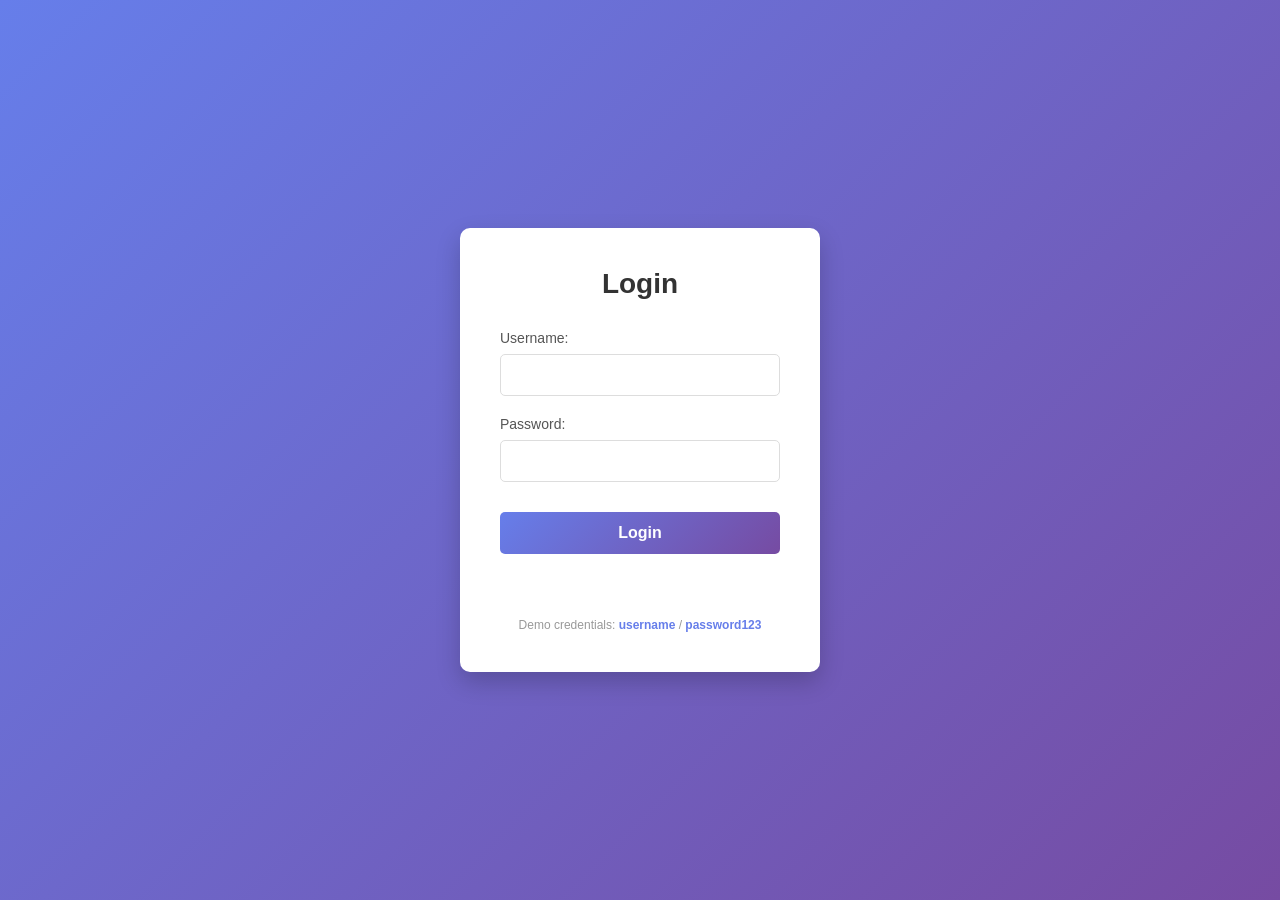
<file: index.html>
<!doctype html>
<html lang="en">
  <head>
    <meta charset="UTF-8" />
    <meta name="viewport" content="width=device-width, initial-scale=1.0" />
    <title>Login Page</title>
    <link rel="stylesheet" href="style.css" />
  </head>
  <body>
    <div class="login-container">
      <div class="login-box">
        <h1>Login</h1>
        <form id="loginForm">
          <div class="form-group">
            <label for="username">Username:</label>
            <input type="text" id="username" name="username" required />
          </div>
          <div class="form-group">
            <label for="password">Password:</label>
            <input type="password" id="password" name="password" required />
          </div>
          <button type="submit" class="login-btn">Login</button>
        </form>
        <div id="message" class="message"></div>
        <p class="hint">
          Demo credentials: <strong>username</strong> /
          <strong>password123</strong>
        </p>
      </div>
    </div>

    <script src="script.js"></script>
  </body>
</html>
</file>
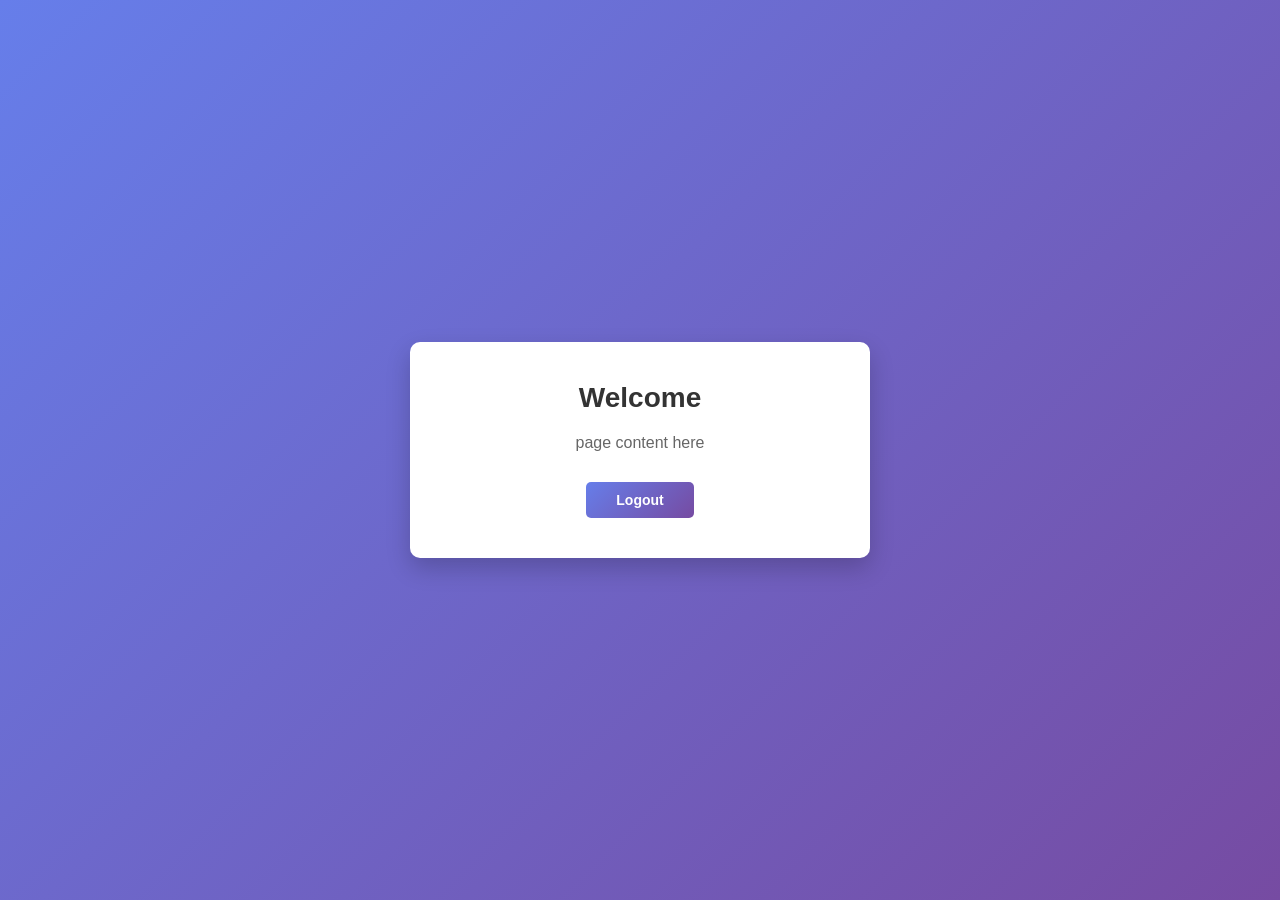
<file: page.html>
<!doctype html>
<html lang="en">
  <head>
    <meta charset="UTF-8" />
    <meta name="viewport" content="width=device-width, initial-scale=1.0" />
    <title>Home Page</title>
    <link rel="stylesheet" href="style.css" />
  </head>
  <body>
    <div class="page-container">
      <div class="page-box">
        <h1>Welcome</h1>
        <p>page content here</p>
        <button class="logout-btn" onclick="logout()">Logout</button>
      </div>
    </div>

    <script>
      function logout() {
        window.location.href = "index.html";
      }
    </script>
  </body>
</html>
</file>
<file: style.css>
* {
    margin: 0;
    padding: 0;
    box-sizing: border-box;
}

body {
    font-family: 'Segoe UI', Tahoma, Geneva, Verdana, sans-serif;
    background: linear-gradient(135deg, #667eea 0%, #764ba2 100%);
    min-height: 100vh;
    display: flex;
    justify-content: center;
    align-items: center;
}

.login-container {
    width: 100%;
    max-width: 400px;
    padding: 20px;
}

.login-box {
    background: white;
    border-radius: 10px;
    box-shadow: 0 10px 25px rgba(0, 0, 0, 0.2);
    padding: 40px;
}

.login-box h1 {
    text-align: center;
    color: #333;
    margin-bottom: 30px;
    font-size: 28px;
}

.form-group {
    margin-bottom: 20px;
}

.form-group label {
    display: block;
    margin-bottom: 8px;
    color: #555;
    font-weight: 500;
    font-size: 14px;
}

.form-group input {
    width: 100%;
    padding: 12px 15px;
    border: 1px solid #ddd;
    border-radius: 5px;
    font-size: 14px;
    transition: border-color 0.3s;
}

.form-group input:focus {
    outline: none;
    border-color: #667eea;
    box-shadow: 0 0 5px rgba(102, 126, 234, 0.1);
}

.login-btn {
    width: 100%;
    padding: 12px;
    background: linear-gradient(135deg, #667eea 0%, #764ba2 100%);
    color: white;
    border: none;
    border-radius: 5px;
    font-size: 16px;
    font-weight: 600;
    cursor: pointer;
    transition: transform 0.2s, box-shadow 0.2s;
    margin-top: 10px;
}

.login-btn:hover {
    transform: translateY(-2px);
    box-shadow: 0 5px 15px rgba(102, 126, 234, 0.4);
}

.login-btn:active {
    transform: translateY(0);
}

.message {
    text-align: center;
    margin-top: 20px;
    padding: 12px;
    border-radius: 5px;
    min-height: 20px;
    font-size: 14px;
    font-weight: 500;
}

.message.success {
    background-color: #d4edda;
    color: #155724;
    border: 1px solid #c3e6cb;
}

.message.error {
    background-color: #f8d7da;
    color: #721c24;
    border: 1px solid #f5c6cb;
}

.hint {
    text-align: center;
    color: #999;
    font-size: 12px;
    margin-top: 20px;
}

.hint strong {
    color: #667eea;
}

.page-container {
    width: 100%;
    max-width: 500px;
    padding: 20px;
}

.page-box {
    background: white;
    border-radius: 10px;
    box-shadow: 0 10px 25px rgba(0, 0, 0, 0.2);
    padding: 40px;
    text-align: center;
}

.page-box h1 {
    color: #333;
    margin-bottom: 20px;
    font-size: 28px;
}

.page-box p {
    color: #666;
    font-size: 16px;
    margin-bottom: 30px;
}

.logout-btn {
    padding: 10px 30px;
    background: linear-gradient(135deg, #667eea 0%, #764ba2 100%);
    color: white;
    border: none;
    border-radius: 5px;
    font-size: 14px;
    font-weight: 600;
    cursor: pointer;
    transition: transform 0.2s, box-shadow 0.2s;
}

.logout-btn:hover {
    transform: translateY(-2px);
    box-shadow: 0 5px 15px rgba(102, 126, 234, 0.4);
}

.logout-btn:active {
    transform: translateY(0);
}
</file>
